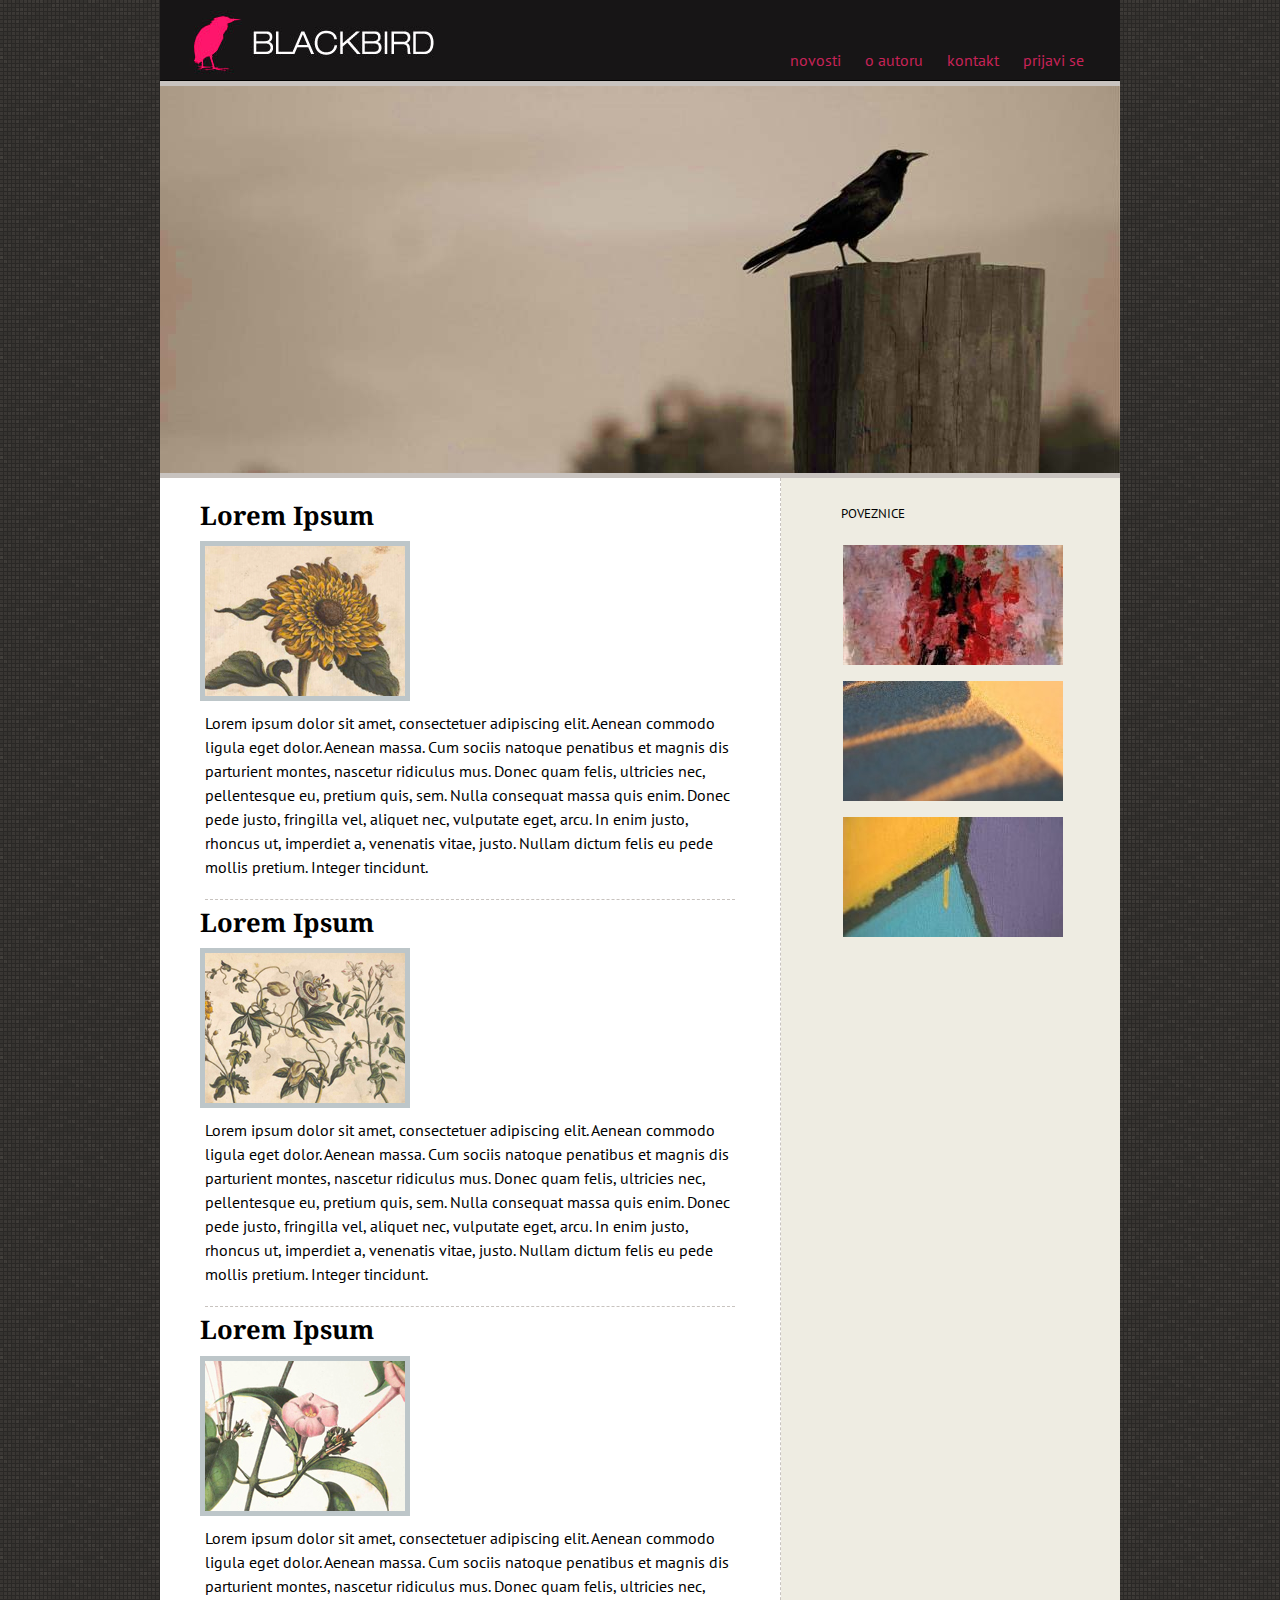
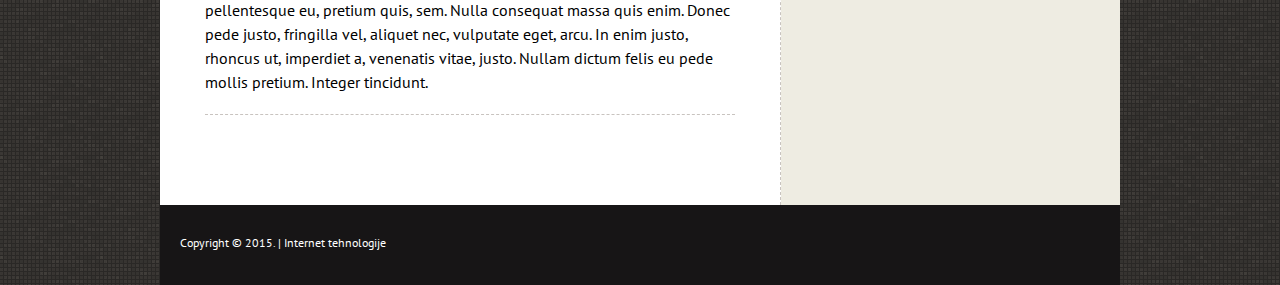
<file: index.html>
<html>
	<head>
		<title>Blackbird blog</title>
		<meta http-equiv="Content-Type" content="text/html; charset=ISO-8859-2" />
		<link href="stil.css" rel="stylesheet" type="text/css" />
		<link href="960.css" rel="stylesheet" type="text/css" />
		<link href='http://fonts.googleapis.com/css?family=PT+Sans:regular,italic,bold' rel='stylesheet' type='text/css'/>
		<link href='http://fonts.googleapis.com/css?family=Droid+Serif' rel='stylesheet' type='text/css'/>
	</head>

	<body>

	<div class="container_12">
		<div id="zaglavlje" class="grid_12">
			<div id="logotip" class="grid_5 alpha">
				<a href="index.html"><img src="slike/logo.jpg" alt="Blackbird" /></a>
			</div>
			<div id="navigacija" class="grid_7 omega">
				<ul>
				  <li><a href="#home">novosti</a> </li>
				  <li><a href="#about">o autoru </a>  </li>
				  <li><a href="#about">kontakt </a></li>
				  <li><a href="#about">prijavi se</a></li>
				</ul> 
			</div>
		</div> <!-- kraj zaglavlje-->
		<div class="clear"></div>

		<div id="banner" class="grid_12">
			<img id="swap_image1" src="slike/bird.jpg" style="position:absolute;" alt="Blackbird" />
			<img id="swap_image2" src="slike/bird2.jpg" alt="" />
		</div><!-- kraj banner -->
		<div class="clear"></div>

		<div id="sadrzaj" class="grid_12">
			<div id="lijevi" class="grid_8 alpha">
				<h1>Lorem Ipsum</h1>	
				<img id="slika_post" src="slike/slika1.jpg" >
				<p>
				Lorem ipsum dolor sit amet, consectetuer adipiscing elit. Aenean commodo ligula eget 	dolor. Aenean massa. Cum sociis natoque penatibus et magnis dis parturient montes, nascetur ridiculus mus. Donec quam felis, ultricies nec, pellentesque eu, pretium quis, sem. Nulla consequat massa quis enim. Donec pede justo, fringilla vel, aliquet nec, vulputate eget, arcu. In enim justo, rhoncus ut, imperdiet a, venenatis vitae, justo. Nullam dictum felis eu pede mollis pretium. Integer tincidunt. 	
				</p>

				<h1>Lorem Ipsum</h1>	
				<img id="slika_post" src="slike/slika2.jpg" >
				<p>
				Lorem ipsum dolor sit amet, consectetuer adipiscing elit. Aenean commodo ligula eget 	dolor. Aenean massa. Cum sociis natoque penatibus et magnis dis parturient montes, nascetur ridiculus mus. Donec quam felis, ultricies nec, pellentesque eu, pretium quis, sem. Nulla consequat massa quis enim. Donec pede justo, fringilla vel, aliquet nec, vulputate eget, arcu. In enim justo, rhoncus ut, imperdiet a, venenatis vitae, justo. Nullam dictum felis eu pede mollis pretium. Integer tincidunt. 	
				</p>

				<h1>Lorem Ipsum</h1>	
				<img id="slika_post" src="slike/slika3.jpg" >
				<p>
				Lorem ipsum dolor sit amet, consectetuer adipiscing elit. Aenean commodo ligula eget 	dolor. Aenean massa. Cum sociis natoque penatibus et magnis dis parturient montes, nascetur ridiculus mus. Donec quam felis, ultricies nec, pellentesque eu, pretium quis, sem. Nulla consequat massa quis enim. Donec pede justo, fringilla vel, aliquet nec, vulputate eget, arcu. In enim justo, rhoncus ut, imperdiet a, venenatis vitae, justo. Nullam dictum felis eu pede mollis pretium. Integer tincidunt. 	
				</p>
			</div>

			<div id="desni" class="grid_4 omega">
				<h2>poveznice</h2>
				<br>
					<ul id="img-list">
						<li>
							<a  href="http://www.carnet.hr">
								<img  src="slike/s1.jpg" width="220" height="120">
								<span id="text-content">CARNet</span>
							</a>
						</li>
						<li>
							<a  href="http://www.tsvk.hr">
								<img   src="slike/s2.jpg" width="220" height="120">
								<span id="text-content">TSVK</span>
							</a>
						</li>
						<li>
							<a  href="http://www.php.com">
								<img  src="slike/s3.jpg" width="220" height="120">
								<span id="text-content">Programiranje u PHP jeziku</span>
							</a>
						</li>
						
					</ul>
			</div>
		</div> <!-- kraj sadrzaj -->
		<div class="clear"></div>

		<div id="podnozje" class="grid_12">
			<p>Copyright &copy; 2015. | Internet tehnologije</p>
		</div>
		<div class="clear"></div> <!-- kraj sadrzaj -->


	</div> <!-- kraj container_12-->

	</body>
</html>
</file>
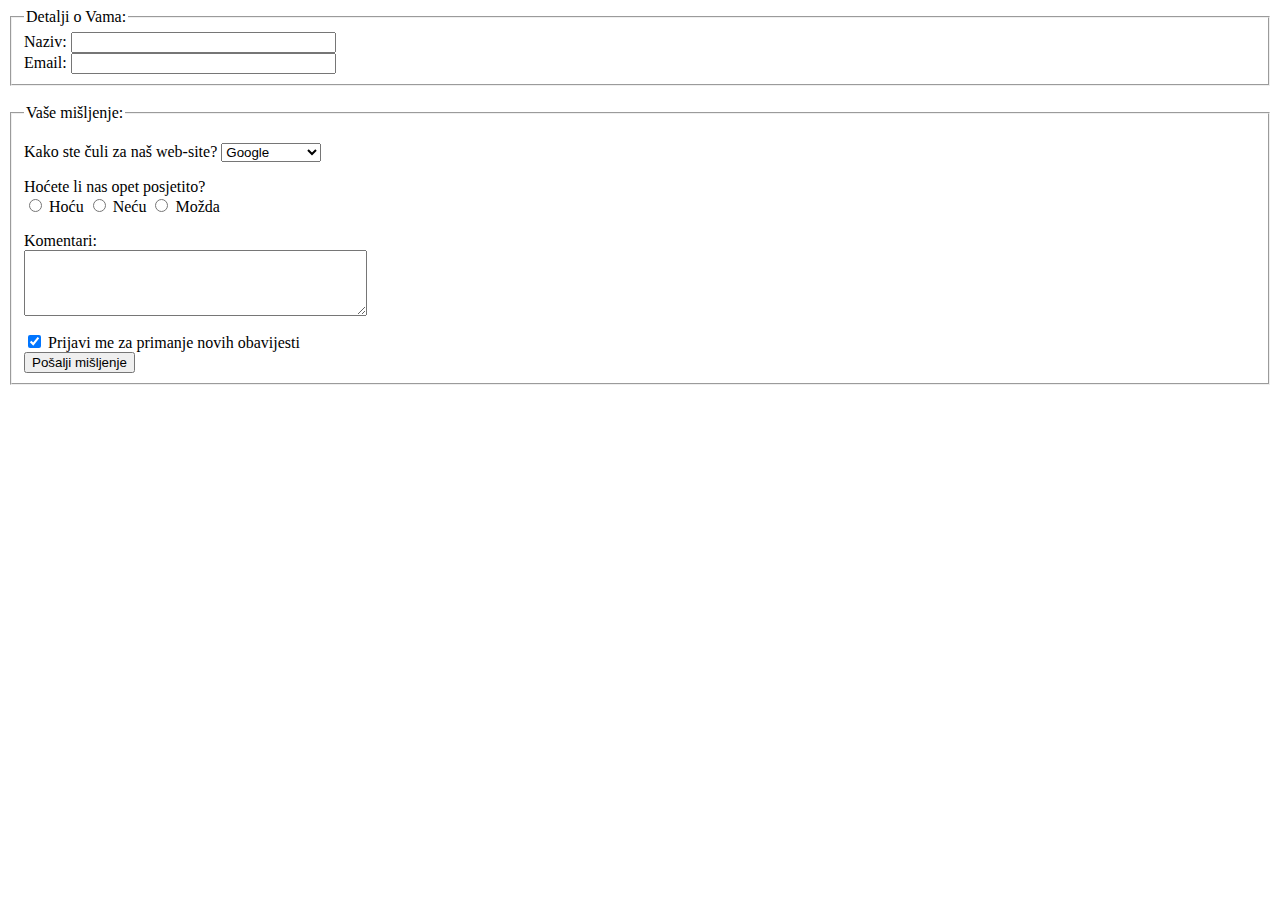
<file: forma.html>
<html>
	<head>
		<title>Kontakt</title>
		<meta http-equiv="Content-Type" content="text/html; charset=UTF-8" />
	</head>
	<body>
		<form action="posta.php" method="get">
			<fieldset>
				<legend>Detalji o Vama:</legend>
				<label>Naziv:   <input type="text" name="ime" size="30" maxlength="100"></label><br />
				<label>Email: <input type="email" name="email" size="30" maxlength="100"></label><br />
			</fieldset><br />
			<fieldset>
				<legend>Vaše mišljenje:</legend>
				<p>
					<label>Kako ste čuli za naš web-site?</label>
					<select name="odabir">
						<option value="google">Google</option>
						<option value="prijatelj">Od prijatelja</option>
						<option value="oglas">Preko oglasa</option>
						<option value="ostalo">Drugi izvori</option>
					</select>
				</p>
				<p>
					Hoćete li nas opet posjetito?<br />
					<label><input type="radio" name="odluka" value="da" /> Hoću</label>
					<label><input type="radio" name="odluka" value="ne" /> Neću</label>
					<label><input type="radio" name="odluka" value="mozda" /> Možda</label>
				</p>
				<p>
					<label >Komentari:</label><br />
					<textarea rows="4" cols="40"></textarea>
				</p>
				<label><input type="checkbox" name="pretplata" checked="checked" /> Prijavi me za primanje novih obavijesti</label><br />
				<input type="submit" value="Pošalji mišljenje" />
			</fieldset>
		</form>
	</body>
</html>
</file>
<file: stil.css>
/* --------------UOBIČAJENI ELEMENTI----------------------------*/

*{
	font-family: 'PT Sans', arial, sans-serif;
	color:#000000;
	margin:0px;
	padding:0px;
}

html, body {
	background-image:url(slike/pozadina.png);
}

h1{
	font-family: 'Droid Serif', arial, sans-serif;
	font-size:1.6em;
	font-size:1.6em;
	line-height:100%;
	margin-top:.2em;
	margin-bottom:.1em;
	padding-bottom: 10px;
}

h2{
	font-family: 'PT Sans', arial, sans-serif;
	font-variant: small-caps;
	font-size:1.2em;
	line-height:140%;
	font-weight:normal;
	text-align:left;
	padding-right:1.2em;
	padding-left: 20px;
}

h3{
	font-family: 'Droid Serif', arial, sans-serif;
	font-size:0.8em;
	text-align:left;
	font-weight: normal;
	padding-top:1em;
}

#navigacija ul {
    list-style-type: none;
    margin: 0;
    padding: 0;
} 

#navigacija li {
    display: inline;
}


/* --------------OMOTAČ----------------------------*/


.container_12 {
	background-color:#eeece2;
}


/* --------------ZAGLAVLJE, LOGOTIP I NAVIGACIJA----------------------------*/


#zaglavlje {
	width:960px;
	height:80px;
	margin-left: 0;
	margin-right: 0;
	background-color: #171516;
	border-bottom-width:1px;
	border-bottom-color:#000;
	border-bottom-style:solid;
}

#logotip {
	float:left;
	padding-left: 10px;
	padding-top: 10px;
}

#navigacija {
	float:right;
	margin-top:50px;
	margin-right: -200px;
}

#navigacija a:link {
	text-decoration:none;
	color:#c72358;
	margin: 0px 10px 0px 10px;
}

#navigacija a:visited {
	text-decoration:underline;
	color:#c8c3bf;
	margin: 0px 10px 0px 10px;
}

#navigacija a:hover {
	text-decoration:none;
	color:#00e690;	
	margin: 0px 10px 0px 10px;
}


/* --------------BANNER----------------------------*/


#banner {
	width:960px;
	float:left;
	margin-left: 0;
	margin-right: 0;
	border-bottom-width:5px;
	border-bottom-color:#c8c3bf;
	border-bottom-style:solid;
	border-top-width:5px;
	border-top-color:#c8c3bf;
	border-top-style:solid;
}


/* --------------SADRŽAJ. LIJEVI I DESNI STUPAC----------------------------*/

#sadrzaj {
	width: 960px;
	margin-left: auto;
	margin-right: auto;
}

#lijevi {

	width:540px;
	padding-top: 20px;
	padding-left: 40px;
	padding-right: 40px;
	float: left;
	background-color:#FFF;
	padding-bottom: 80px;
	border-right-width:1px;
	border-right-color:#c8c3bf;
	border-right-style:dashed;	 
}
#lijevi p {

	font-size:1.0em;
	line-height:150%;
	margin-bottom: 10px;
	margin-top: 10px;
	margin-left: 5px;
	margin-right: 5px;
	border-bottom-width:1px;
	border-bottom-color:#c8c3bf;
	border-bottom-style:dashed;
	padding-bottom: 20px;
}

#slika_post { 
    margin: 0px; 
    height: auto;
	border:5px solid #BDC6C9;
}
		
#desni {
	padding-left: 20px;
	padding-top: 20px;
	padding-bottom: 20px;
	width:280px;
	float:left;
	background-color:#eeece2;
}

#desni a {
	padding-bottom: 20px;
}



ul#img-list {
  list-style-type: none;
  margin: 0;
  text-align: center;
  
}

ul#img-list li {
  display: inline-block;
  height: 120px;
  margin: 0 1em 1em 0;
  position: relative;
  width: 220px;

}

span#text-content {
  background: rgba(0,0,0,0.5);
  color: white;
  cursor: pointer;
  display: table;
  height: 120px;
  left: 0;
  position: absolute;
  top: 0;
  width: 220px;
  

}

span#text-content span {
  display: table-cell;
  text-align: center;
  vertical-align: middle;
  
}

span#text-content {
  background: rgba(0,0,0,0.5);
  color: white;
  cursor: pointer;
  display: table;
  height: 120px;
  left: 0;
  position: absolute;
  top: 0;
  width: 220px;
  opacity: 0;
}

ul#img-list li:hover span#text-content {
  opacity: 1;
}

span#text-content {
  background: rgba(0,0,0,0.5);
  color: white;
  cursor: pointer;
  display: table;
  height: 120px;
  left: 0;
  position: absolute;
  top: 0;
  width: 220px;
  opacity: 0;
  -webkit-transition: opacity 500ms;
  -moz-transition: opacity 500ms;
  -o-transition: opacity 500ms;
  transition: opacity 500ms;
}

/* fade out

#link_slika {
  -webkit-transition: all 2s ease-in-out;
  -moz-transition: all 2s ease-in-out;
  -ms-transition: all 2s ease-in-out;
  -o-transition: all 2s ease-in-out;
  transition: all 2s ease-in-out;
}
#link_slika:hover {
  -webkit-opacity: 0.25;
  -moz-opacity: 0.25;
  opacity: 0.25;
} 


*/

#banner img {
	-webkit-transition: all 1s ease-in-out;
	 -moz-transition: all 1s ease-in-out;
  	-ms-transition: all 1s ease-in-out;
  	-o-transition: all 1s ease-in-out;
  	transition: all 1s ease-in-out;
}

#swap_image1, #banner:hover #swap_image2 {
  -webkit-opacity: 1;
  -moz-opacity: 1;
  opacity: 1;	
}

#banner:hover #swap_image1, #swap_image2 {
  -webkit-opacity: 0;
  -moz-opacity: 0;
  opacity: 0;	
}


/* --------------PODNOŽJE----------------------------*/

#podnozje {
    margin:0 auto;
    width:960px;
    height:80px;
    background-color: #171516;

}
#podnozje p  {
	margin-top: 30px;
	font-size: 12px;
	color: #fff;
	padding-left: 20px;
}
</file>
<file: 960.css>
/*
  960 Grid System ~ Core CSS.
  Learn more ~ http://960.gs/

  Licensed under GPL and MIT.
*/

/*
  Forces backgrounds to span full width,
  even if there is horizontal scrolling.
  Increase this if your layout is wider.

  Note: IE6 works fine without this fix.
*/

body {
  min-width: 960px;
}

/* `Container
----------------------------------------------------------------------------------------------------*/

.container_12,
.container_16 {
  margin-left: auto;
  margin-right: auto;
  width: 960px;
}

/* `Grid >> Global
----------------------------------------------------------------------------------------------------*/

.grid_1,
.grid_2,
.grid_3,
.grid_4,
.grid_5,
.grid_6,
.grid_7,
.grid_8,
.grid_9,
.grid_10,
.grid_11,
.grid_12,
.grid_13,
.grid_14,
.grid_15,
.grid_16 {
  display: inline;
  float: left;
  margin-left: 10px;
  margin-right: 10px;
}

.push_1, .pull_1,
.push_2, .pull_2,
.push_3, .pull_3,
.push_4, .pull_4,
.push_5, .pull_5,
.push_6, .pull_6,
.push_7, .pull_7,
.push_8, .pull_8,
.push_9, .pull_9,
.push_10, .pull_10,
.push_11, .pull_11,
.push_12, .pull_12,
.push_13, .pull_13,
.push_14, .pull_14,
.push_15, .pull_15 {
  position: relative;
}

.container_12 .grid_3,
.container_16 .grid_4 {
  width: 220px;
}

.container_12 .grid_6,
.container_16 .grid_8 {
  width: 460px;
}

.container_12 .grid_9,
.container_16 .grid_12 {
  width: 700px;
}

.container_12 .grid_12,
.container_16 .grid_16 {
  width: 940px;
}

/* `Grid >> Children (Alpha ~ First, Omega ~ Last)
----------------------------------------------------------------------------------------------------*/

.alpha {
  margin-left: 0;
}

.omega {
  margin-right: 0;
}

/* `Grid >> 12 Columns
----------------------------------------------------------------------------------------------------*/

.container_12 .grid_1 {
  width: 60px;
}

.container_12 .grid_2 {
  width: 140px;
}

.container_12 .grid_4 {
  width: 300px;
}

.container_12 .grid_5 {
  width: 380px;
}

.container_12 .grid_7 {
  width: 540px;
}

.container_12 .grid_8 {
  width: 620px;
}

.container_12 .grid_10 {
  width: 780px;
}

.container_12 .grid_11 {
  width: 860px;
}

/* `Grid >> 16 Columns
----------------------------------------------------------------------------------------------------*/

.container_16 .grid_1 {
  width: 40px;
}

.container_16 .grid_2 {
  width: 100px;
}

.container_16 .grid_3 {
  width: 160px;
}

.container_16 .grid_5 {
  width: 280px;
}

.container_16 .grid_6 {
  width: 340px;
}

.container_16 .grid_7 {
  width: 400px;
}

.container_16 .grid_9 {
  width: 520px;
}

.container_16 .grid_10 {
  width: 580px;
}

.container_16 .grid_11 {
  width: 640px;
}

.container_16 .grid_13 {
  width: 760px;
}

.container_16 .grid_14 {
  width: 820px;
}

.container_16 .grid_15 {
  width: 880px;
}

/* `Prefix Extra Space >> Global
----------------------------------------------------------------------------------------------------*/

.container_12 .prefix_3,
.container_16 .prefix_4 {
  padding-left: 240px;
}

.container_12 .prefix_6,
.container_16 .prefix_8 {
  padding-left: 480px;
}

.container_12 .prefix_9,
.container_16 .prefix_12 {
  padding-left: 720px;
}

/* `Prefix Extra Space >> 12 Columns
----------------------------------------------------------------------------------------------------*/

.container_12 .prefix_1 {
  padding-left: 80px;
}

.container_12 .prefix_2 {
  padding-left: 160px;
}

.container_12 .prefix_4 {
  padding-left: 320px;
}

.container_12 .prefix_5 {
  padding-left: 400px;
}

.container_12 .prefix_7 {
  padding-left: 560px;
}

.container_12 .prefix_8 {
  padding-left: 640px;
}

.container_12 .prefix_10 {
  padding-left: 800px;
}

.container_12 .prefix_11 {
  padding-left: 880px;
}

/* `Prefix Extra Space >> 16 Columns
----------------------------------------------------------------------------------------------------*/

.container_16 .prefix_1 {
  padding-left: 60px;
}

.container_16 .prefix_2 {
  padding-left: 120px;
}

.container_16 .prefix_3 {
  padding-left: 180px;
}

.container_16 .prefix_5 {
  padding-left: 300px;
}

.container_16 .prefix_6 {
  padding-left: 360px;
}

.container_16 .prefix_7 {
  padding-left: 420px;
}

.container_16 .prefix_9 {
  padding-left: 540px;
}

.container_16 .prefix_10 {
  padding-left: 600px;
}

.container_16 .prefix_11 {
  padding-left: 660px;
}

.container_16 .prefix_13 {
  padding-left: 780px;
}

.container_16 .prefix_14 {
  padding-left: 840px;
}

.container_16 .prefix_15 {
  padding-left: 900px;
}

/* `Suffix Extra Space >> Global
----------------------------------------------------------------------------------------------------*/

.container_12 .suffix_3,
.container_16 .suffix_4 {
  padding-right: 240px;
}

.container_12 .suffix_6,
.container_16 .suffix_8 {
  padding-right: 480px;
}

.container_12 .suffix_9,
.container_16 .suffix_12 {
  padding-right: 720px;
}

/* `Suffix Extra Space >> 12 Columns
----------------------------------------------------------------------------------------------------*/

.container_12 .suffix_1 {
  padding-right: 80px;
}

.container_12 .suffix_2 {
  padding-right: 160px;
}

.container_12 .suffix_4 {
  padding-right: 320px;
}

.container_12 .suffix_5 {
  padding-right: 400px;
}

.container_12 .suffix_7 {
  padding-right: 560px;
}

.container_12 .suffix_8 {
  padding-right: 640px;
}

.container_12 .suffix_10 {
  padding-right: 800px;
}

.container_12 .suffix_11 {
  padding-right: 880px;
}

/* `Suffix Extra Space >> 16 Columns
----------------------------------------------------------------------------------------------------*/

.container_16 .suffix_1 {
  padding-right: 60px;
}

.container_16 .suffix_2 {
  padding-right: 120px;
}

.container_16 .suffix_3 {
  padding-right: 180px;
}

.container_16 .suffix_5 {
  padding-right: 300px;
}

.container_16 .suffix_6 {
  padding-right: 360px;
}

.container_16 .suffix_7 {
  padding-right: 420px;
}

.container_16 .suffix_9 {
  padding-right: 540px;
}

.container_16 .suffix_10 {
  padding-right: 600px;
}

.container_16 .suffix_11 {
  padding-right: 660px;
}

.container_16 .suffix_13 {
  padding-right: 780px;
}

.container_16 .suffix_14 {
  padding-right: 840px;
}

.container_16 .suffix_15 {
  padding-right: 900px;
}

/* `Push Space >> Global
----------------------------------------------------------------------------------------------------*/

.container_12 .push_3,
.container_16 .push_4 {
  left: 240px;
}

.container_12 .push_6,
.container_16 .push_8 {
  left: 480px;
}

.container_12 .push_9,
.container_16 .push_12 {
  left: 720px;
}

/* `Push Space >> 12 Columns
----------------------------------------------------------------------------------------------------*/

.container_12 .push_1 {
  left: 80px;
}

.container_12 .push_2 {
  left: 160px;
}

.container_12 .push_4 {
  left: 320px;
}

.container_12 .push_5 {
  left: 400px;
}

.container_12 .push_7 {
  left: 560px;
}

.container_12 .push_8 {
  left: 640px;
}

.container_12 .push_10 {
  left: 800px;
}

.container_12 .push_11 {
  left: 880px;
}

/* `Push Space >> 16 Columns
----------------------------------------------------------------------------------------------------*/

.container_16 .push_1 {
  left: 60px;
}

.container_16 .push_2 {
  left: 120px;
}

.container_16 .push_3 {
  left: 180px;
}

.container_16 .push_5 {
  left: 300px;
}

.container_16 .push_6 {
  left: 360px;
}

.container_16 .push_7 {
  left: 420px;
}

.container_16 .push_9 {
  left: 540px;
}

.container_16 .push_10 {
  left: 600px;
}

.container_16 .push_11 {
  left: 660px;
}

.container_16 .push_13 {
  left: 780px;
}

.container_16 .push_14 {
  left: 840px;
}

.container_16 .push_15 {
  left: 900px;
}

/* `Pull Space >> Global
----------------------------------------------------------------------------------------------------*/

.container_12 .pull_3,
.container_16 .pull_4 {
  left: -240px;
}

.container_12 .pull_6,
.container_16 .pull_8 {
  left: -480px;
}

.container_12 .pull_9,
.container_16 .pull_12 {
  left: -720px;
}

/* `Pull Space >> 12 Columns
----------------------------------------------------------------------------------------------------*/

.container_12 .pull_1 {
  left: -80px;
}

.container_12 .pull_2 {
  left: -160px;
}

.container_12 .pull_4 {
  left: -320px;
}

.container_12 .pull_5 {
  left: -400px;
}

.container_12 .pull_7 {
  left: -560px;
}

.container_12 .pull_8 {
  left: -640px;
}

.container_12 .pull_10 {
  left: -800px;
}

.container_12 .pull_11 {
  left: -880px;
}

/* `Pull Space >> 16 Columns
----------------------------------------------------------------------------------------------------*/

.container_16 .pull_1 {
  left: -60px;
}

.container_16 .pull_2 {
  left: -120px;
}

.container_16 .pull_3 {
  left: -180px;
}

.container_16 .pull_5 {
  left: -300px;
}

.container_16 .pull_6 {
  left: -360px;
}

.container_16 .pull_7 {
  left: -420px;
}

.container_16 .pull_9 {
  left: -540px;
}

.container_16 .pull_10 {
  left: -600px;
}

.container_16 .pull_11 {
  left: -660px;
}

.container_16 .pull_13 {
  left: -780px;
}

.container_16 .pull_14 {
  left: -840px;
}

.container_16 .pull_15 {
  left: -900px;
}

/* `Clear Floated Elements
----------------------------------------------------------------------------------------------------*/

/* http://sonspring.com/journal/clearing-floats */

.clear {
  clear: both;
  display: block;
  overflow: hidden;
  visibility: hidden;
  width: 0;
  height: 0;
}

/* http://www.yuiblog.com/blog/2010/09/27/clearfix-reloaded-overflowhidden-demystified */

.clearfix:before,
.clearfix:after,
.container_12:before,
.container_12:after,
.container_16:before,
.container_16:after {
  content: '.';
  display: block;
  overflow: hidden;
  visibility: hidden;
  font-size: 0;
  line-height: 0;
  width: 0;
  height: 0;
}

.clearfix:after,
.container_12:after,
.container_16:after {
  clear: both;
}

/*
  The following zoom:1 rule is specifically for IE6 + IE7.
  Move to separate stylesheet if invalid CSS is a problem.
*/

.clearfix,
.container_12,
.container_16 {
  zoom: 1;
}
</file>
